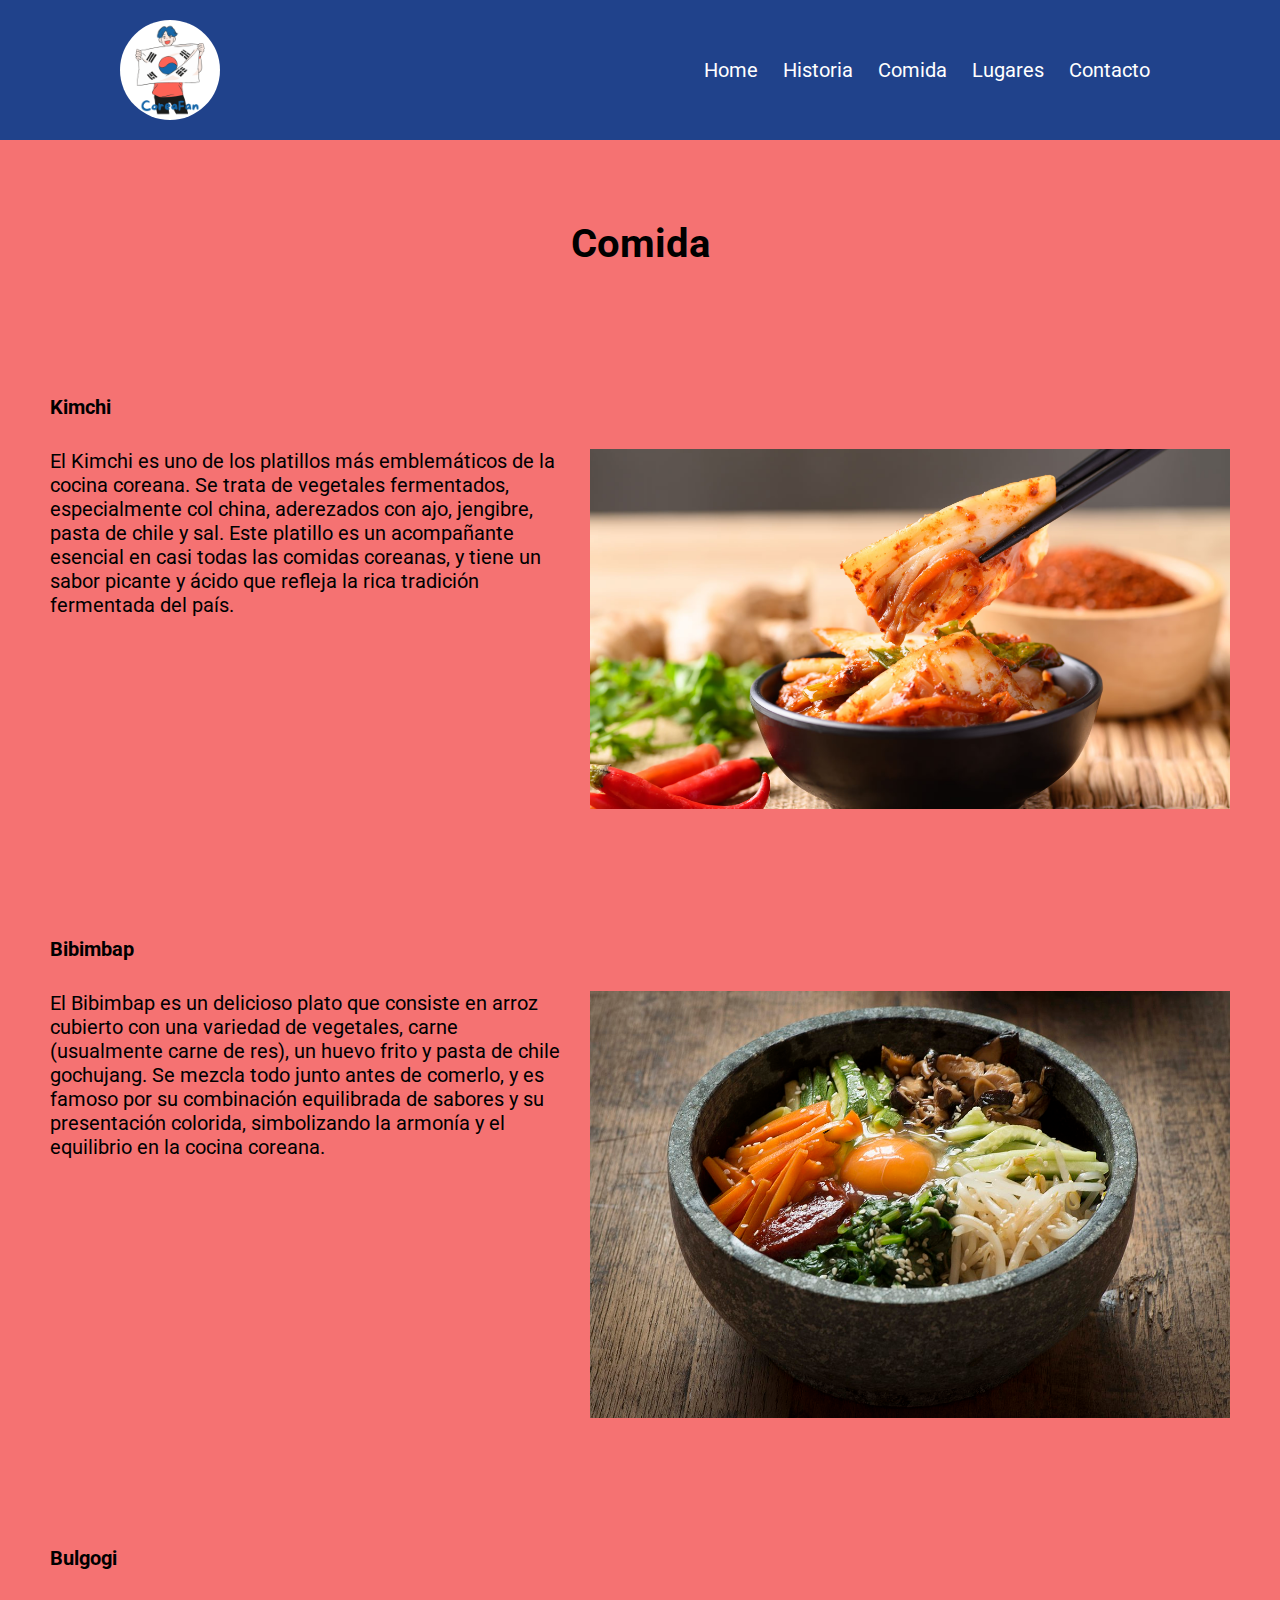
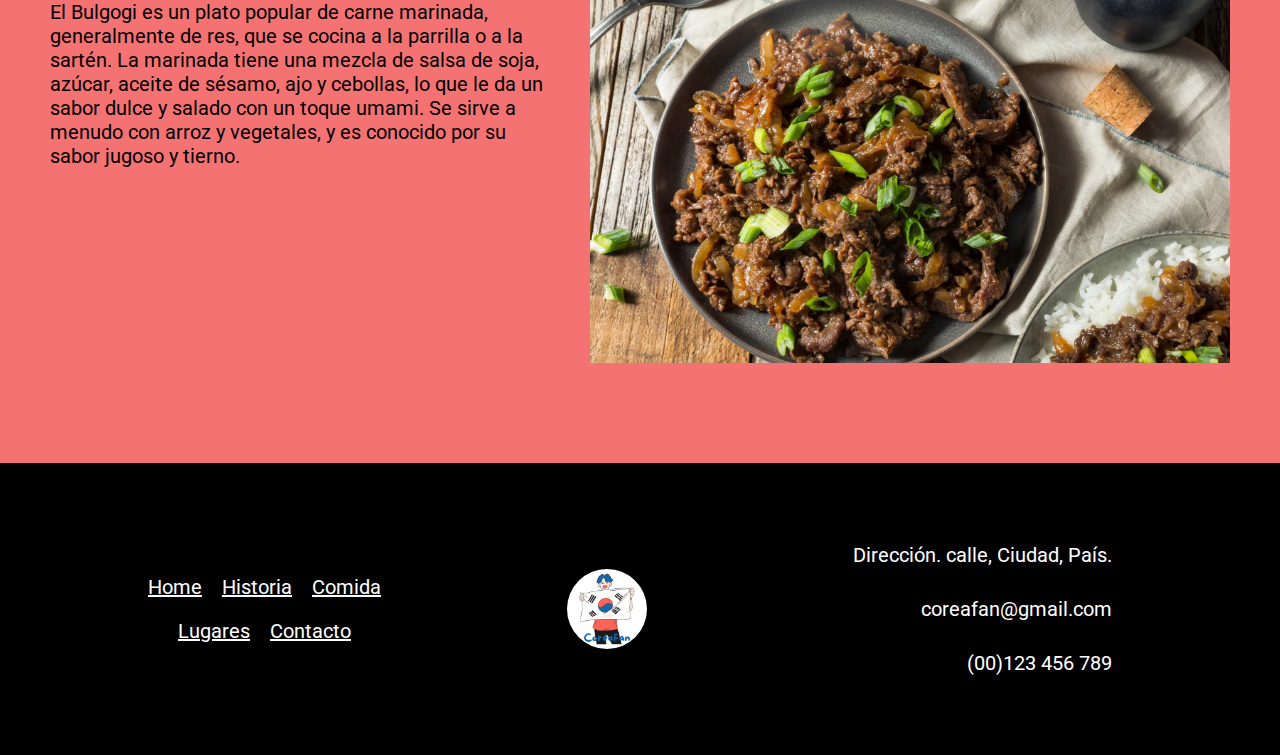
<file: Pages/comida.html>
<!DOCTYPE html>
<html lang="en">
<head>
    <meta charset="UTF-8">
    <meta name="viewport" content="width=device-width, initial-scale=1.0">
    <title>CoreaFan - Comida</title>
    <link rel="stylesheet" href="../Style/style.css">
    <link rel="preconnect" href="https://fonts.googleapis.com">
    <link rel="preconnect" href="https://fonts.gstatic.com" crossorigin>
    <link href="https://fonts.googleapis.com/css2?family=Roboto:ital,wght@0,100..900;1,100..900&display=swap" rel="stylesheet">
</head>
<body>
    <header>
        <img src="..\Multimedia\CoreaFan - logo.png" alt="logo" class="logo">
        <nav>
            <ul>
                <li><a href="../index.html">Home</a></li>
                <li><a href="historia.html">Historia</a></li>
                <li><a href="comida.html">Comida</a></li>
                <li><a href="lugares.html">Lugares</a></li>
                <li><a href="contacto.html">Contacto</a></li>
            </ul>
        </nav>
    </header>

    <main class="margen-bottom">
        <h1 class="centrado">Comida</h1>
        <section>
            <h2 class="comida-h2">Kimchi</h2>
            <div class="caja-comida">
                <p>El Kimchi es uno de los platillos más emblemáticos de la cocina coreana. Se trata de vegetales fermentados, especialmente col china, aderezados con ajo, jengibre, pasta de chile y sal. Este platillo es un acompañante esencial en casi todas las comidas coreanas, y tiene un sabor picante y ácido que refleja la rica tradición fermentada del país.</p>
                <img src="../Multimedia/kimchi.avif" alt="kimchi" class="imagen">
            </div>
            
        </section>
        <section>
            <h2 class="comida-h2">Bibimbap</h2>
            <div class="caja-comida">
                <p>El Bibimbap es un delicioso plato que consiste en arroz cubierto con una variedad de vegetales, carne (usualmente carne de res), un huevo frito y pasta de chile gochujang. Se mezcla todo junto antes de comerlo, y es famoso por su combinación equilibrada de sabores y su presentación colorida, simbolizando la armonía y el equilibrio en la cocina coreana.</p>
                <img src="../Multimedia/bibimbap.jpg" alt="bibimbap" class="imagen">
            </div>
        </section>
        <section>
            <h2 class="comida-h2">Bulgogi</h2>
            <div class="caja-comida">
                <p>El Bulgogi es un plato popular de carne marinada, generalmente de res, que se cocina a la parrilla o a la sartén. La marinada tiene una mezcla de salsa de soja, azúcar, aceite de sésamo, ajo y cebollas, lo que le da un sabor dulce y salado con un toque umami. Se sirve a menudo con arroz y vegetales, y es conocido por su sabor jugoso y tierno.</p>
                <img src="../Multimedia/bulgogi.jpg" alt="bulgogi" class="imagen">
            </div>
        </section>
    </main>


    <footer>
        <nav class="footer-menu">
            <ul>
                <li><a href="../index.html">Home</a></li>
                <li><a href="historia.html">Historia</a></li>
                <li><a href="comida.html">Comida</a></li>
            </ul>
            <ul class="footer-menu-segundo">
                <li><a href="lugares.html">Lugares</a></li>
                <li><a href="contacto.html">Contacto</a></li>
            </ul>
        </nav>

        <img src="../Multimedia/CoreaFan - logo.png" alt="logo">
        
        <section class="footer-info">
            <p>Dirección. calle, Ciudad, País.</p>
            <p>coreafan@gmail.com</p>
            <p>(00)123 456 789</p>
        </section>
    </footer>
</body>
</html>
</file>
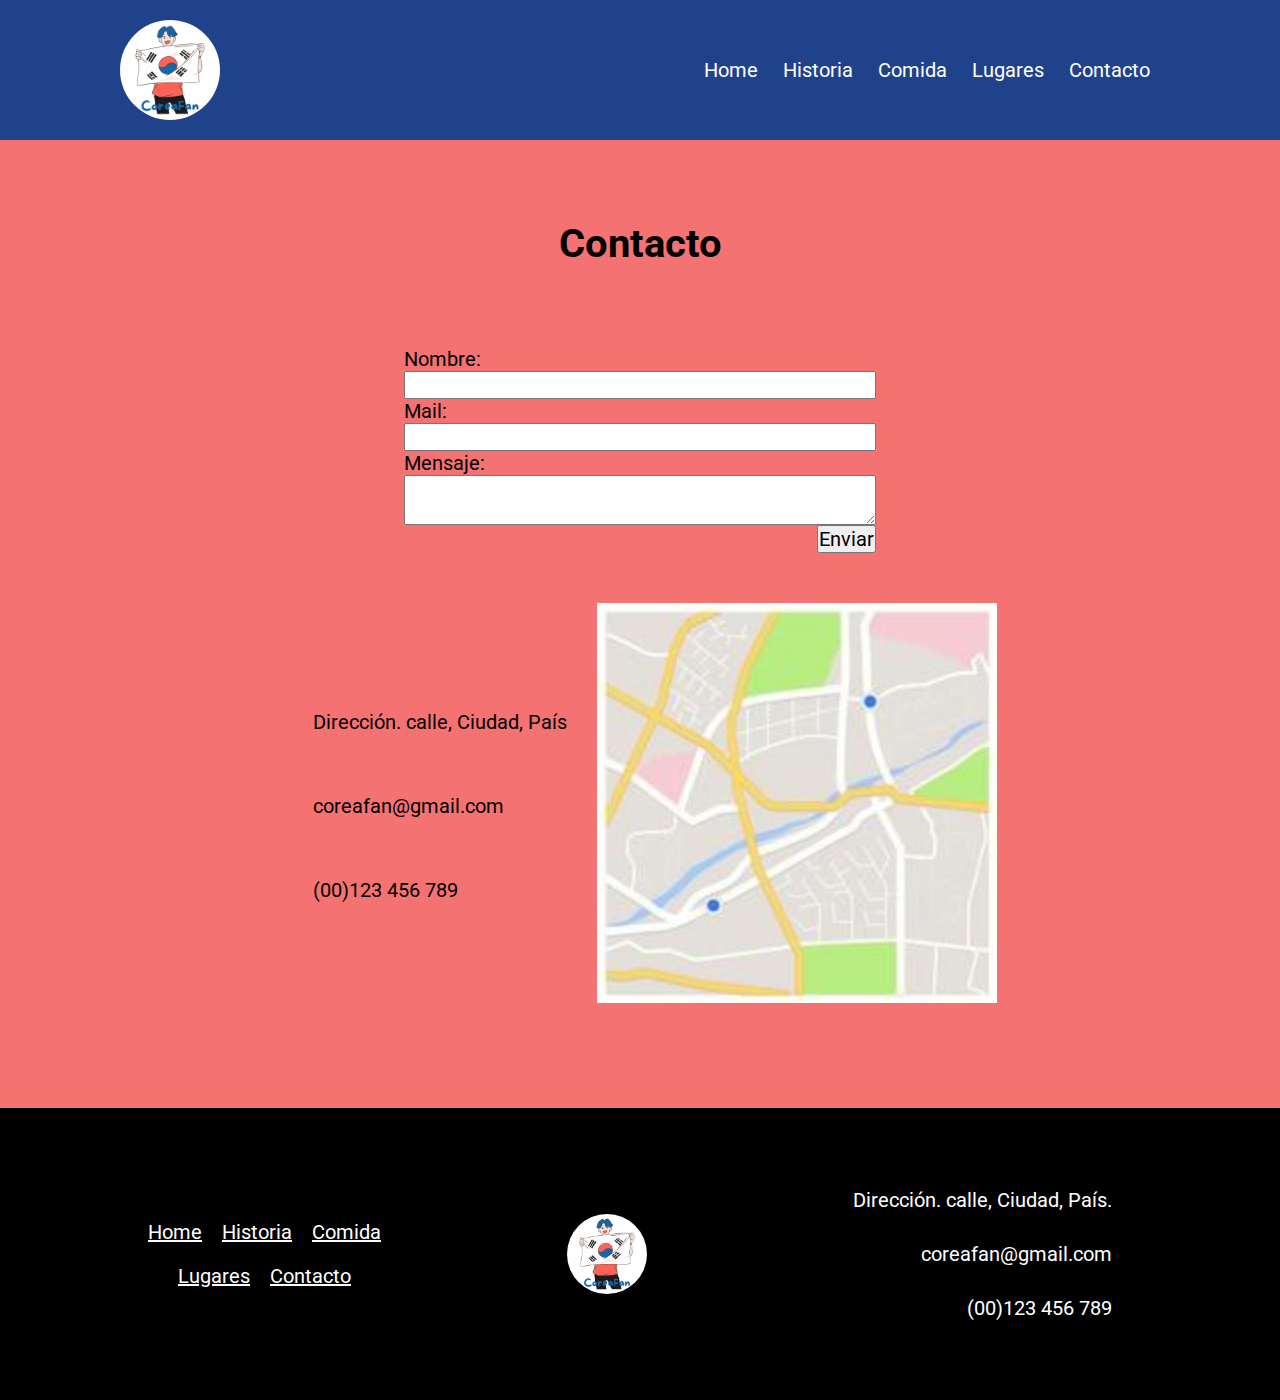
<file: Pages/contacto.html>
<!DOCTYPE html>
<html lang="en">
<head>
    <meta charset="UTF-8">
    <meta name="viewport" content="width=device-width, initial-scale=1.0">
    <title>CoreaFan - Contacto</title>
    <link rel="stylesheet" href="../Style/style.css">
    <link rel="preconnect" href="https://fonts.googleapis.com">
    <link rel="preconnect" href="https://fonts.gstatic.com" crossorigin>
    <link href="https://fonts.googleapis.com/css2?family=Roboto:ital,wght@0,100..900;1,100..900&display=swap" rel="stylesheet">
</head>
<body>
    <header>
        <img src="..\Multimedia\CoreaFan - logo.png" alt="logo" class="logo">
        <nav>
            <ul>
                <li><a href="../index.html">Home</a></li>
                <li><a href="historia.html">Historia</a></li>
                <li><a href="comida.html">Comida</a></li>
                <li><a href="lugares.html">Lugares</a></li>
                <li><a href="contacto.html">Contacto</a></li>
            </ul>
        </nav>
    </header>

    <main class="margen-bottom">
        <h1 class="centrado">Contacto</h1>
        <section>
            <form action="/submit" method="post" id="formulario-contacto">
                <label for="nombre">Nombre:</label>
                <input type="text" name="nombre" id="nombre">
        
                <label for="mail">Mail:</label>
                <input type="email" name="mail" id="mail">
        
                <label for="mensaje">Mensaje:</label>
                <textarea name="mensaje" id="mensaje"></textarea>

                <div id="boton-formulario">
                    <input type="submit" value="Enviar" >
                </div>
                
            </form>
        </section>

        <section id="segunda-caja-contacto">
            <div>
                <p>Dirección. calle, Ciudad, País</p>
                <p>coreafan@gmail.com</p>
                <p>(00)123 456 789</p>
            </div>
            
            
            <map name="mapa">
                <img src="../Multimedia/mapa.jpg" alt="mapa">
            </map>
        </section>
    </main>
    


    <footer>
        <nav class="footer-menu">
            <ul>
                <li><a href="../index.html">Home</a></li>
                <li><a href="historia.html">Historia</a></li>
                <li><a href="comida.html">Comida</a></li>
            </ul>
            <ul class="footer-menu-segundo">
                <li><a href="lugares.html">Lugares</a></li>
                <li><a href="contacto.html">Contacto</a></li>
            </ul>
        </nav>

        <img src="../Multimedia/CoreaFan - logo.png" alt="logo">
        
        <section class="footer-info">
            <p>Dirección. calle, Ciudad, País.</p>
            <p>coreafan@gmail.com</p>
            <p>(00)123 456 789</p>
        </section>
    </footer>
</body>
</html>
</file>
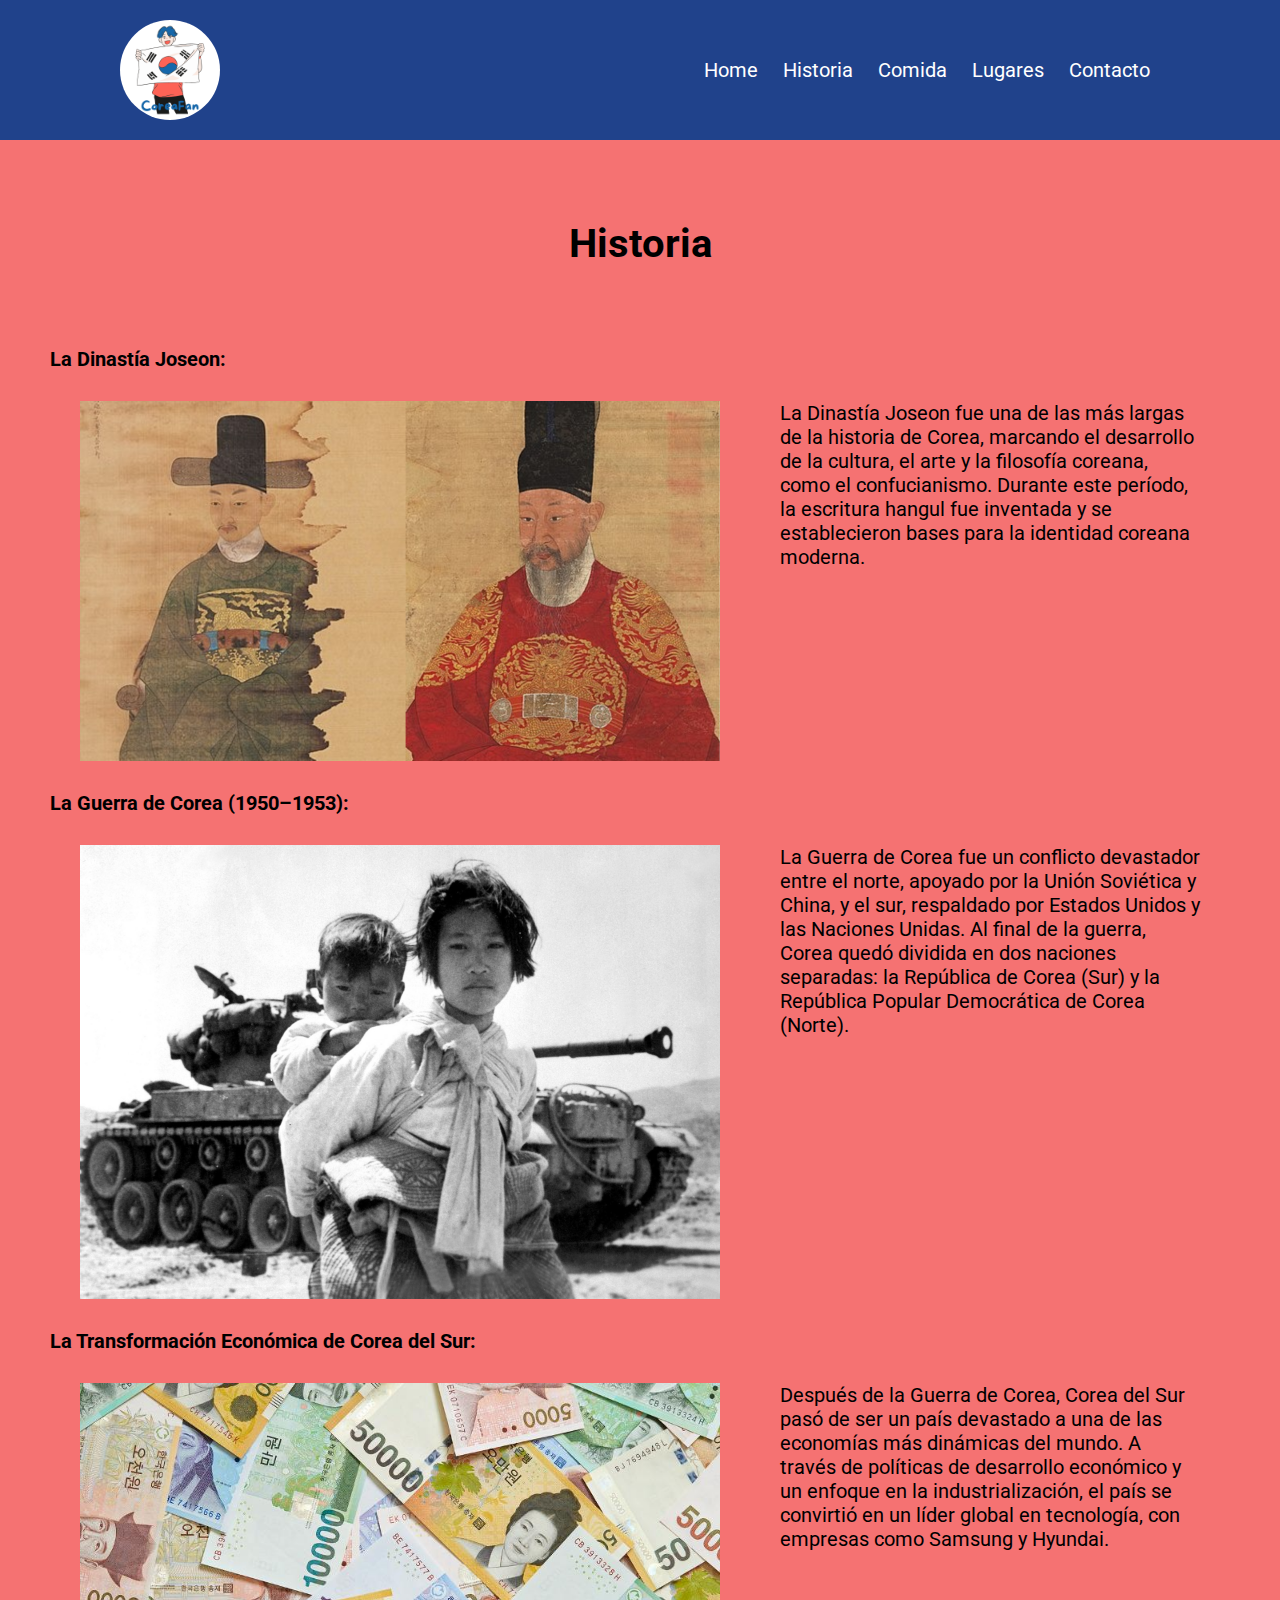
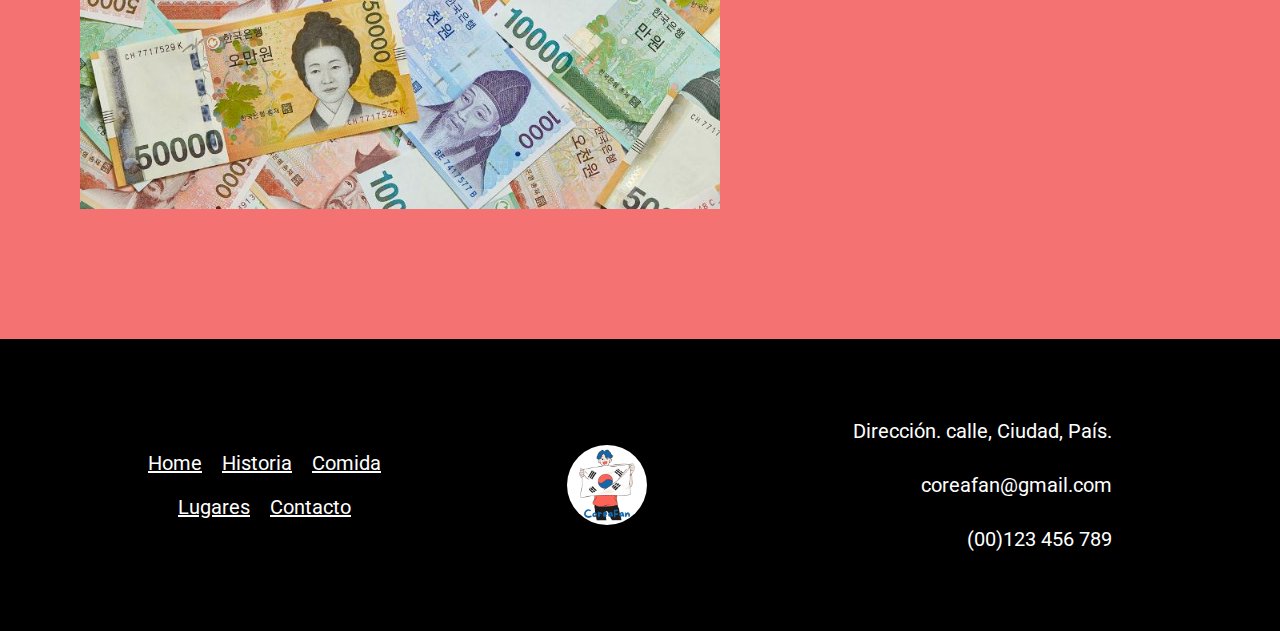
<file: Pages/historia.html>
<!DOCTYPE html>
<html lang="en">
<head>
    <meta charset="UTF-8">
    <meta name="viewport" content="width=device-width, initial-scale=1.0">
    <title>CoreaFan - Historia</title>
    <link rel="stylesheet" href="../Style/style.css">
    <link rel="preconnect" href="https://fonts.googleapis.com">
    <link rel="preconnect" href="https://fonts.gstatic.com" crossorigin>
    <link href="https://fonts.googleapis.com/css2?family=Roboto:ital,wght@0,100..900;1,100..900&display=swap" rel="stylesheet">
</head>
<body>
    
    <header>
        <img src="..\Multimedia\CoreaFan - logo.png" alt="logo" class="logo">
        <img src="..\Multimedia\menu-hamburguesa (2).png" alt="menu-hamburguesa" class="menu-hamburguesa">
        <nav>
            <ul>
                <li><a href="../index.html">Home</a></li>
                <li><a href="historia.html">Historia</a></li>
                <li><a href="comida.html">Comida</a></li>
                <li><a href="lugares.html">Lugares</a></li>
                <li><a href="contacto.html">Contacto</a></li>
            </ul>
        </nav>
    </header>

    <main class="margen-bottom">
        <h1 class="centrado">Historia</h1>
        <section>
            <h2>La Dinastía Joseon:</h2>
            <div class="caja-historia">
                <img src="../Multimedia/dinastia-joseon.png" alt="Disnatia Joseon" class="imagen">
                <p>La Dinastía Joseon fue una de las más largas de la historia de Corea, marcando el desarrollo de la cultura, el arte y la filosofía coreana, como el confucianismo. Durante este período, la escritura hangul fue inventada y se establecieron bases para la identidad coreana moderna.</p>
            </div>
            
        </section>
        <section>
            <h2>La Guerra de Corea (1950–1953):</h2>
            <div class="caja-historia">
                <img src="../Multimedia/guerra-de-corea-SF-1.jpg" alt="Guerra de Corea" class="imagen">
                <p>La Guerra de Corea fue un conflicto devastador entre el norte, apoyado por la Unión Soviética y China, y el sur, respaldado por Estados Unidos y las Naciones Unidas. Al final de la guerra, Corea quedó dividida en dos naciones separadas: la República de Corea (Sur) y la República Popular Democrática de Corea (Norte).</p>
            </div>
            
        </section>
        <section>
            <h2>La Transformación Económica de Corea del Sur:</h2>
            <div class="caja-historia">
                <img src="../Multimedia/economia-coreadelsur.jpg" alt="Economia de Corea" class="imagen">
                <p>Después de la Guerra de Corea, Corea del Sur pasó de ser un país devastado a una de las economías más dinámicas del mundo. A través de políticas de desarrollo económico y un enfoque en la industrialización, el país se convirtió en un líder global en tecnología, con empresas como Samsung y Hyundai.</p>
            </div>
            
        </section>
    </main>

    <footer>
        <nav class="footer-menu">
            <ul>
                <li><a href="../index.html">Home</a></li>
                <li><a href="historia.html">Historia</a></li>
                <li><a href="comida.html">Comida</a></li>
            </ul>
            <ul class="footer-menu-segundo">
                <li><a href="lugares.html">Lugares</a></li>
                <li><a href="contacto.html">Contacto</a></li>
            </ul>
        </nav>

        <img src="../Multimedia/CoreaFan - logo.png" alt="logo">
        
        <section class="footer-info">
            <p>Dirección. calle, Ciudad, País.</p>
            <p>coreafan@gmail.com</p>
            <p>(00)123 456 789</p>
        </section>
    </footer>
</body>
</html>
</file>
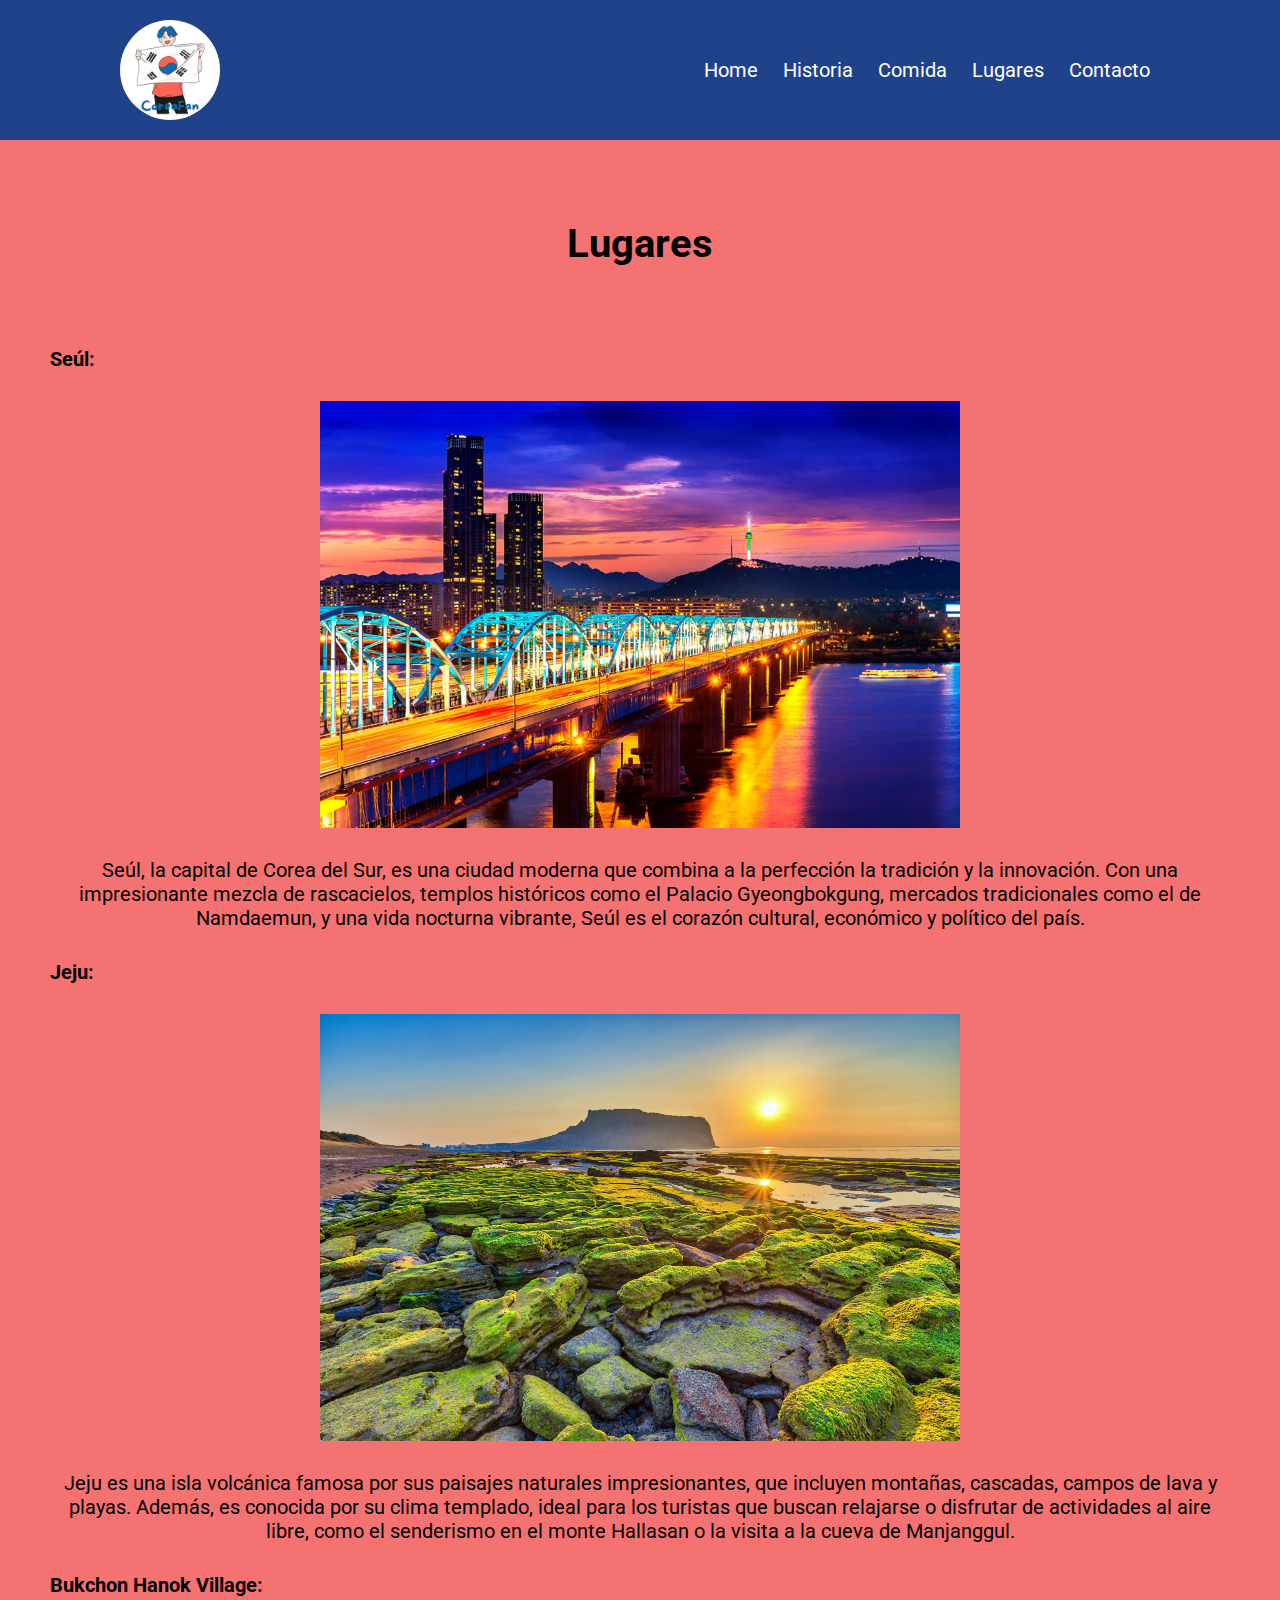
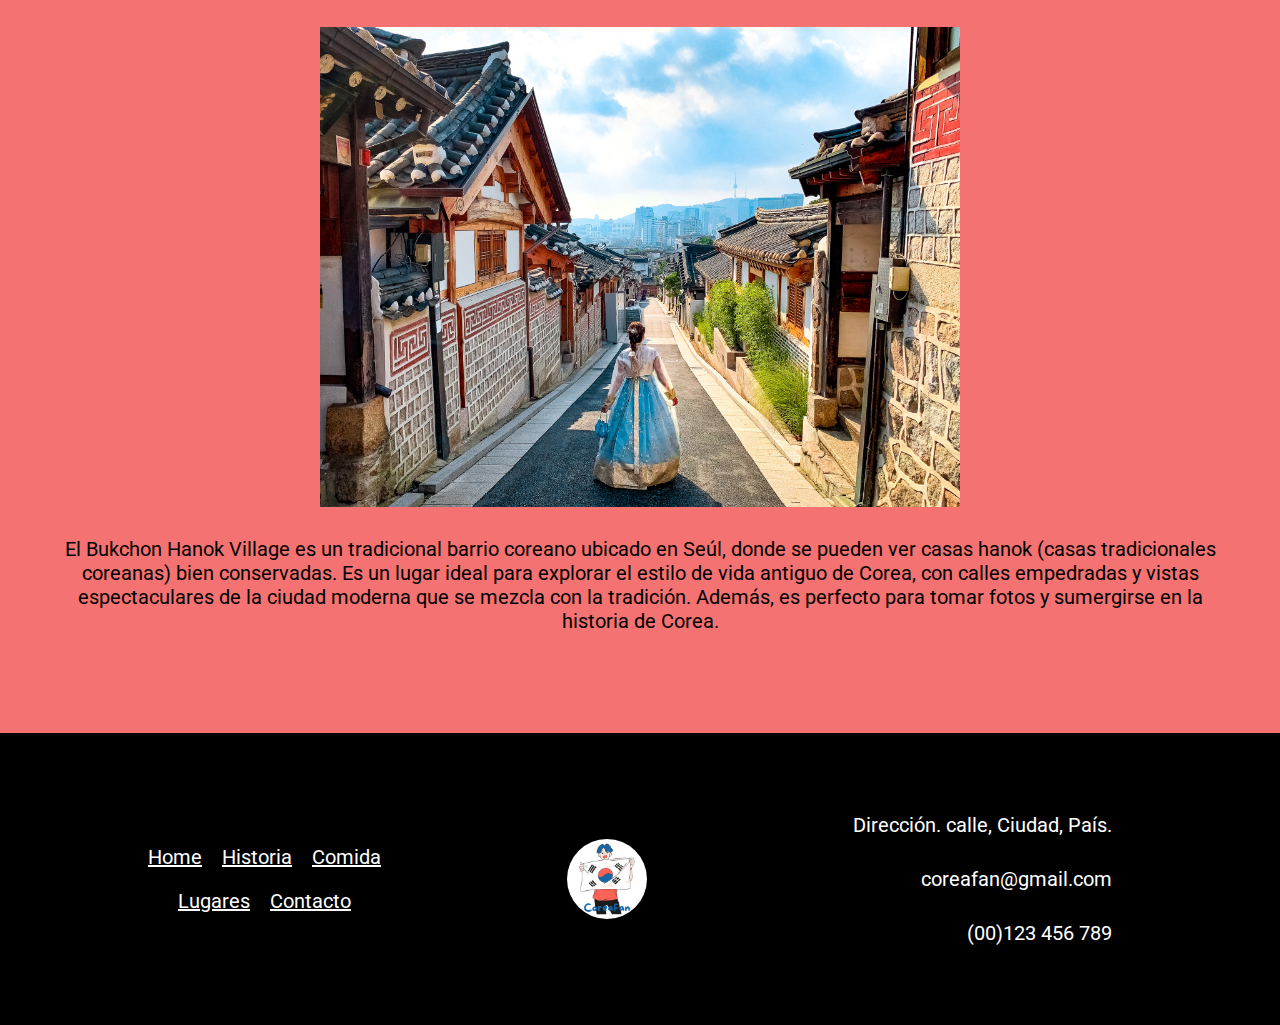
<file: Pages/lugares.html>
<!DOCTYPE html>
<html lang="en">
<head>
    <meta charset="UTF-8">
    <meta name="viewport" content="width=device-width, initial-scale=1.0">
    <title>CoreaFan - Lugares</title>
    <link rel="stylesheet" href="../Style/style.css">
    <link rel="preconnect" href="https://fonts.googleapis.com">
    <link rel="preconnect" href="https://fonts.gstatic.com" crossorigin>
    <link href="https://fonts.googleapis.com/css2?family=Roboto:ital,wght@0,100..900;1,100..900&display=swap" rel="stylesheet">
</head>
<body>
    <header>
        <img src="..\Multimedia\CoreaFan - logo.png" alt="logo" class="logo">
        <nav>
            <ul>
                <li><a href="../index.html">Home</a></li>
                <li><a href="historia.html">Historia</a></li>
                <li><a href="comida.html">Comida</a></li>
                <li><a href="lugares.html">Lugares</a></li>
                <li><a href="contacto.html">Contacto</a></li>
            </ul>
        </nav>
    </header>
    <main class="margen-bottom">
        <h1 class="centrado">Lugares</h1>
        <section>
            <h2 class="lugares-h2">Seúl:</h2>
            <div class="caja-lugares">
                <img src="../Multimedia/Seul.jpg" alt="seul" class="imagen">
                <p class="centrado">Seúl, la capital de Corea del Sur, es una ciudad moderna que combina a la perfección la tradición y la innovación. Con una impresionante mezcla de rascacielos, templos históricos como el Palacio Gyeongbokgung, mercados tradicionales como el de Namdaemun, y una vida nocturna vibrante, Seúl es el corazón cultural, económico y político del país.</p>
            </div>
            
        </section>
        <section>
            <h2 class="lugares-h2">Jeju:</h2>
            <div class="caja-lugares">
                <img src="../Multimedia/jeju.webp" alt="jeju" class="imagen">
                <p class="centrado">Jeju es una isla volcánica famosa por sus paisajes naturales impresionantes, que incluyen montañas, cascadas, campos de lava y playas. Además, es conocida por su clima templado, ideal para los turistas que buscan relajarse o disfrutar de actividades al aire libre, como el senderismo en el monte Hallasan o la visita a la cueva de Manjanggul.</p>
            </div>
            
        </section>
        <section>
            <h2 class="lugares-h2">Bukchon Hanok Village:</h2>
            <div class="caja-lugares">
                <img src="../Multimedia/bukchon-hanok-village.jpg" alt="bukchon hanok village" class="imagen">
                <p class="centrado">El Bukchon Hanok Village es un tradicional barrio coreano ubicado en Seúl, donde se pueden ver casas hanok (casas tradicionales coreanas) bien conservadas. Es un lugar ideal para explorar el estilo de vida antiguo de Corea, con calles empedradas y vistas espectaculares de la ciudad moderna que se mezcla con la tradición. Además, es perfecto para tomar fotos y sumergirse en la historia de Corea.</p>
            </div>
            
        </section>
    </main>

    <footer>
        <nav class="footer-menu">
            <ul>
                <li><a href="../index.html">Home</a></li>
                <li><a href="historia.html">Historia</a></li>
                <li><a href="comida.html">Comida</a></li>
            </ul>
            <ul class="footer-menu-segundo">
                <li><a href="lugares.html">Lugares</a></li>
                <li><a href="contacto.html">Contacto</a></li>
            </ul>
        </nav>

        <img src="../Multimedia/CoreaFan - logo.png" alt="logo">
        
        <section class="footer-info">
            <p>Dirección. calle, Ciudad, País.</p>
            <p>coreafan@gmail.com</p>
            <p>(00)123 456 789</p>
        </section>
    </footer>
</body>
</html>
</file>
<file: Style/style.css>
* {
  margin: 0;
  padding: 0;
  font-family: "Roboto";
  font-size: 4vw;
}

body {
  background-color: rgb(245, 114, 114);
}
body header {
  background-color: rgb(32, 66, 139);
}

/*-------------------Header--------------------*/

header nav{
  display: none;
}

.logo {
  width: 10vw;
  border-radius: 50%;
  height: 10vw;
  margin-left: 5vw;
}

.menu-hamburguesa{
  width: 10vw;
  height: 10vw;
  margin-right: 5vw;
}

header {
  padding: 20px;
  display: flex;
  justify-content: space-between;
}

/*-------------------Main Home y general--------------------*/

.margen-bottom {
  margin-bottom: 20vw;
}

.centrado {
  text-align: center;
}

h1 {
  margin: 15vw;
  font-size: 200%;
}

.imagen{
  width: 80vw;
  height: auto;
}

form {
  text-align: center;
}

main {
  margin-left: 10vw;
  margin-right: 10vw;
}

/*-------------------Redes de Home--------------------*/
.logo-redes {
  width: 20vw;
  height: auto;
}

#redes {
  display: flex;
  justify-content: center;
  justify-content: space-around;
  margin: 5%;
  text-align: center;
}

/*-------------------Segunda caja de main Home--------------------*/
#h2-home {
  font-size: 150%;
  text-align: center;
}
.caja-popular img{
  width: 70vw;
  margin-left: 5vw;
}
.caja-popular {
  margin: 10vw;
}
/*-------------------Main Historia--------------------*/

.caja-historia p {
  margin: 30px;
}

/*-------------------Main Comida--------------------*/
.comida-h2 {
  margin-bottom: 10vw;
  margin-top: 10vw;
}
.caja-comida p {
  margin-bottom: 5vw;
}

/*-------------------Main Lugares--------------------*/
.lugares-h2 {
  margin-top: 30px;
  margin-bottom: 30px;
}

.caja-lugares p {
  margin-top: 30px;
}

/*-------------------Main Contacto--------------------*/
#formulario-contacto {
  display: flex;
  flex-direction: column;
}
#formulario-contacto label {
  text-align: start;
}

#segunda-caja-contacto {
  margin-top: 10vw;
  display: flex;
  justify-content: center;
}
#segunda-caja-contacto div {
  display: flex;
  flex-direction: column;
  justify-content: center;
}

#segunda-caja-contacto img {
  width: 30vw;
  height: auto;
}

#boton-formulario {
  display: flex;
  justify-content: flex-end;
}

/*-------------------Footer--------------------*/
footer {
  display: flex;
  justify-content: space-around;
  align-items: center;
  padding: 10vw;
  background-color: black;
}
footer img {
  width: 20vw;
  border-radius: 50%;
}

.footer-info {
  display: none;
}

.footer-menu a {
  color: white;
}
.footer-menu ul {
  list-style: none;
  display: flex;
}
.footer-menu ul li {
  margin: 2vw;
}

/*-------------------Pseudoclases--------------------*/

header a:hover {
  color: rgb(245, 114, 114);
}

.logo-redes:hover {
  width: 110px;
}

.footer-menu a:hover {
  color: rgb(32, 66, 139);
}

/*# sourceMappingURL=style.css.map */




@media (min-width: 1024px) {
  * {
  margin: 0;
  padding: 0;
  font-family: "Roboto";
  font-size: 20px;
}

body {
  background-color: rgb(245, 114, 114);
}
body header {
  background-color: rgb(32, 66, 139);
}

/*-------------------Header--------------------*/

.menu-hamburguesa {
  display: none;
}

header nav{
  display: block;
}

.logo {
  width: 100px;
  border-radius: 50%;
  height: auto;
  margin-left: 100px;
}

header {
  display: flex;
  justify-content: space-between;
  padding: 20px;
}
header a {
  text-decoration: none;
  color: white;
}
header nav {
  display: flex;
  align-items: center;
  margin-right: 100px;
}
header nav ul li {
  display: inline-block;
  list-style: none;
  margin: 10px;
}

/*-------------------Main Home y general--------------------*/
.margen-bottom {
  margin-bottom: 100px;
}

.centrado {
  text-align: center;
}

h1 {
  margin: 80px;
  font-size: 200%;
}

.main-pag-principal {
  display: flex;
  align-items: center;
}

.imagen {
  width: 50vw;
  height: auto;
}

form {
  text-align: center;
}

main {
  margin-left: 50px;
  margin-right: 50px;
}

/*-------------------Redes de Home--------------------*/
.logo-redes {
  width: 100px;
  height: auto;
}

#redes {
  display: flex;
  justify-content: center;
  justify-content: space-around;
  margin: 5%;
  text-align: center;
}

/*-------------------Segunda caja de main Home--------------------*/
#h2-home {
  font-size: 150%;
  margin-left: 50px;
}

.caja-popular {
  display: flex;
  justify-content: center;
  align-items: end;
}
.caja-popular img {
  width: 40vw;
}

/*-------------------Main Historia--------------------*/
.caja-historia {
  display: flex;
}
.caja-historia img {
  margin: 30px;
}
.caja-historia p {
  margin: 30px;
}

/*-------------------Main Comida--------------------*/
.comida-h2 {
  margin-bottom: 30px;
}

.caja-comida {
  display: flex;
}
.caja-comida p {
  margin-right: 30px;
}

/*-------------------Main Lugares--------------------*/
.lugares-h2 {
  margin-top: 30px;
  margin-bottom: 30px;
}

.caja-lugares {
  display: flex;
  flex-direction: column;
  align-items: center;
}
.caja-lugares p {
  margin-top: 30px;
}

/*-------------------Main Contacto--------------------*/
#formulario-contacto {
  display: flex;
  flex-direction: column;
  margin-left: 30%;
  margin-right: 30%;
}
#formulario-contacto label {
  text-align: start;
}

#segunda-caja-contacto {
  display: flex;
  justify-content: center;
  margin: 50px;
}
#segunda-caja-contacto div {
  display: flex;
  flex-direction: column;
  justify-content: center;
}
#segunda-caja-contacto p {
  margin: 30px;
}
#segunda-caja-contacto img {
  width: 400px;
  height: auto;
}

#boton-formulario {
  display: flex;
  justify-content: flex-end;
}

/*-------------------Footer--------------------*/
.footer-info {
  display: block;
}
footer {
  display: flex;
  justify-content: space-around;
  align-items: center;
  padding: 50px;
  background-color: black;
}
footer img {
  width: auto;
  height: 80px;
  border-radius: 50%;
  text-align: center;
}

.footer-info {
  text-align: end;
}
.footer-info p {
  color: white;
  margin: 30px;
  background: none;
}

.footer-menu a {
  color: white;
}
.footer-menu ul {
  list-style: none;
  display: flex;
}
.footer-menu ul li {
  margin: 10px;
}

.footer-menu-segundo {
  display: flex;
  justify-content: center;
}

/*-------------------Pseudoclases--------------------*/
header a:hover {
  color: rgb(245, 114, 114);
}

.logo-redes:hover {
  width: 110px;
}

.footer-menu a:hover {
  color: rgb(32, 66, 139);
}

/*# sourceMappingURL=style.css.map */
}
</file>
